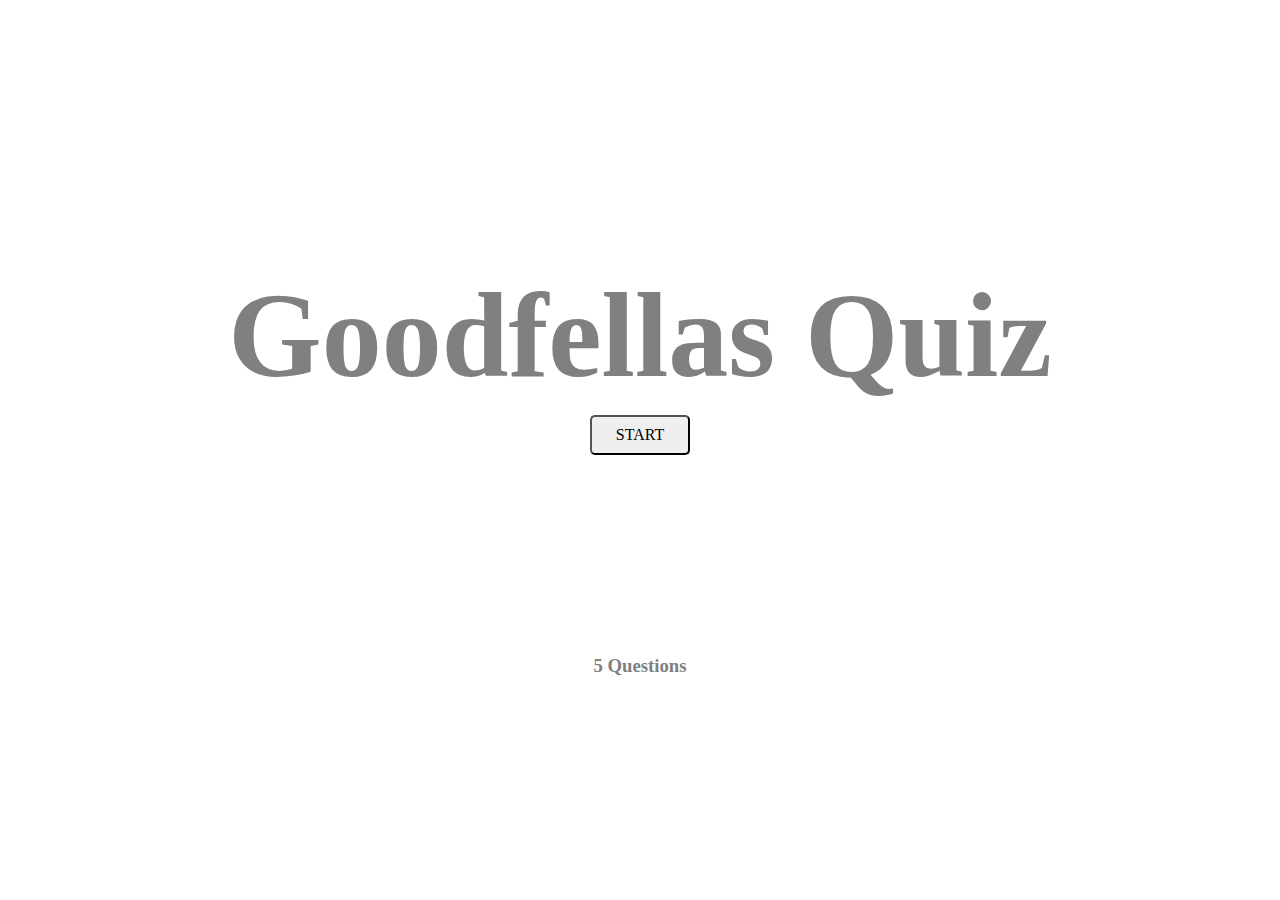
<file: index.html>
<!DOCTYPE html>
<html lang="en">
<head>
    <meta charset="UTF-8">
    <meta name="viewport" content="width=device-width, initial-scale=1.0">
    <title>Goodfellas Thinkful Quiz App</title>
    <link rel="stylesheet" href="normalize.css">
    <link rel="stylesheet" href="style.css">
</head>
<body>
    <main class="container">
        <section class="start">
            <h1>Goodfellas Quiz</h1>
            <a href="question1.html">
                <button type="button">START</button>
            </a>
            <h3 class="start_question_total">5 Questions</p>
        </section>
    </main>
</body>
</html>
</file>
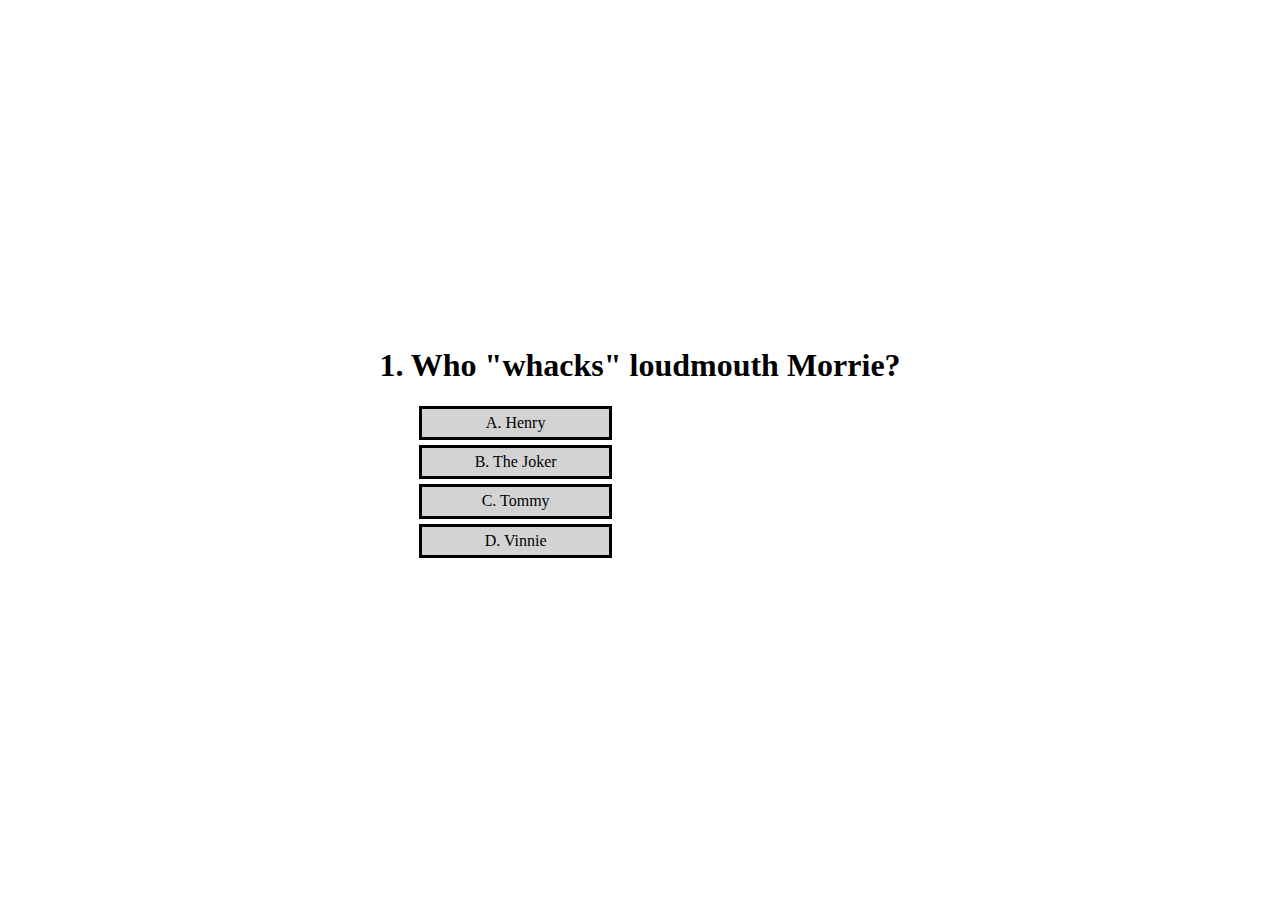
<file: question1.html>
<!DOCTYPE html>
<html lang="en">
<head>
    <meta charset="UTF-8">
    <meta name="viewport" content="width=device-width, initial-scale=1.0">
    <title>Goodfellas Quiz: Question 1</title>
    <link rel="stylesheet" href="normalize.css">
    <link rel="stylesheet" href="style.css">
</head>
<body>
   <main class="question_container">
       <section>
            <h1>1. Who "whacks" loudmouth Morrie?</h1>
            <ul class="answer_list">
                <li>A. Henry</li>
                <li>B. The Joker</li>
                <li>C. Tommy</li>
                <li>D. Vinnie</li>
            </ul>
       </section>
        
   </main>
</body>
</html>
</file>
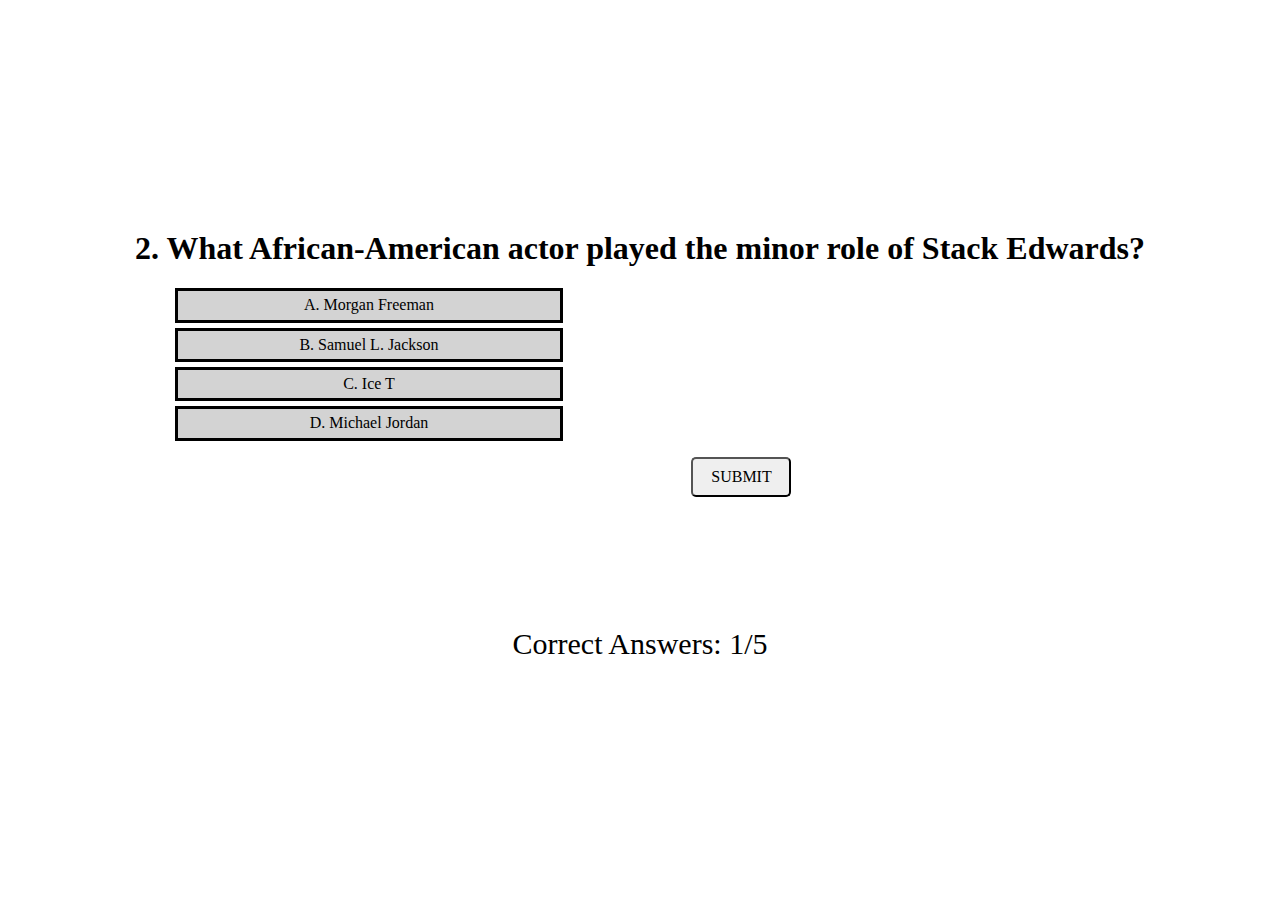
<file: question2.html>
<!DOCTYPE html>
<html lang="en">
<head>
    <meta charset="UTF-8">
    <meta name="viewport" content="width=device-width, initial-scale=1.0">
    <title>Goodfellas Quiz: Question 2</title>
    <link rel="stylesheet" href="normalize.css">
    <link rel="stylesheet" href="style.css">
</head>
<body>
   <main class="question_container">
       <section>
            <h1>2. What African-American actor played the minor role of Stack Edwards?</h1>
            <ul class="answer_list">
                <li>A. Morgan Freeman</li>
                <li>B. Samuel L. Jackson</li>
                <li>C. Ice T</li>
                <li>D. Michael Jordan</li>
            </ul>
            <div class="submit_button">
                <a href="question3.html">
                    <button type="button" >SUBMIT</button>
                </a>
            </div>
       </section>
       <section class="correct_answers">
           <p>Correct Answers: 1/5</p>
       </section>
        
   </main>
</body>
</html>
</file>
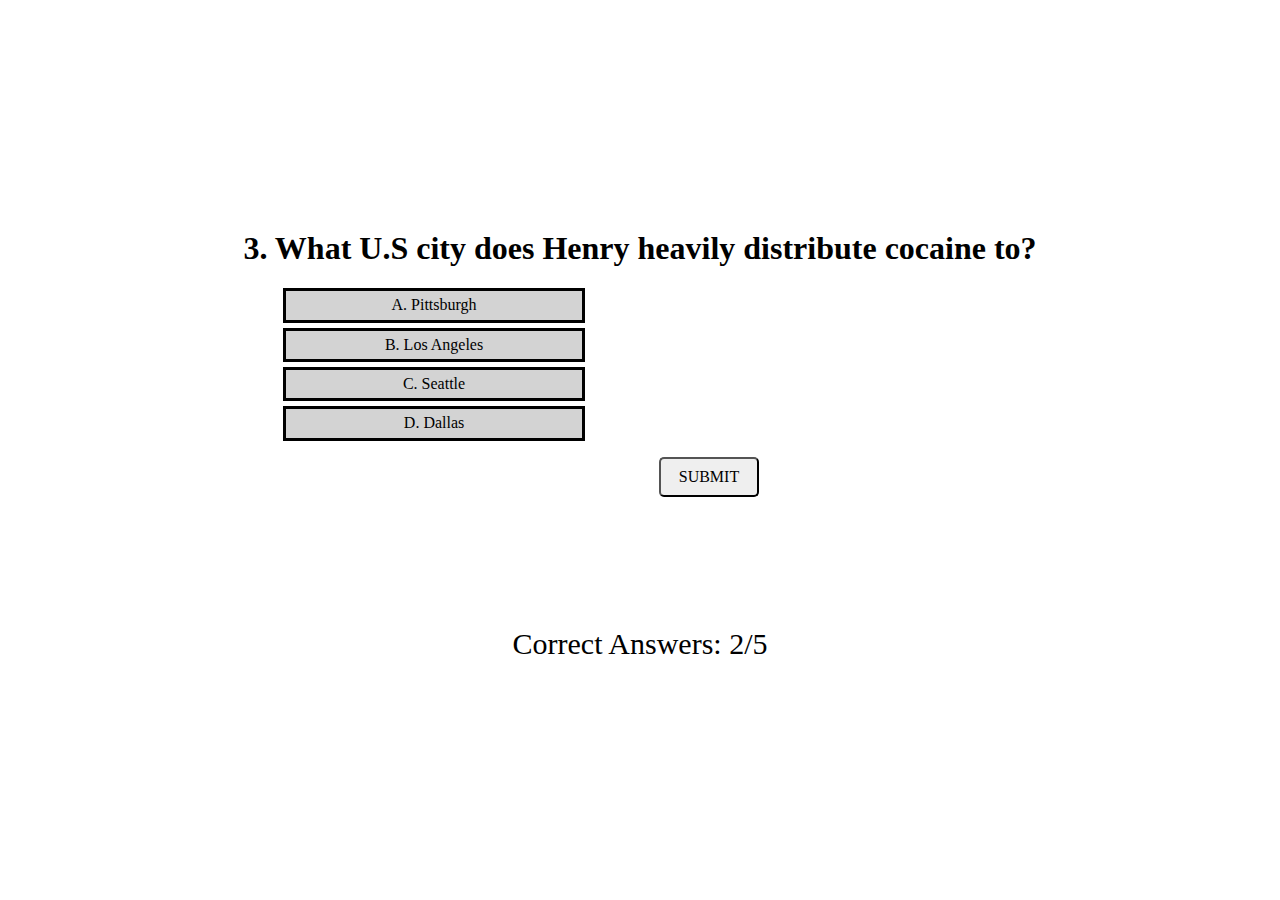
<file: question3.html>
<!DOCTYPE html>
<html lang="en">
<head>
    <meta charset="UTF-8">
    <meta name="viewport" content="width=device-width, initial-scale=1.0">
    <title>Goodfellas Quiz: Question 3</title>
    <link rel="stylesheet" href="normalize.css">
    <link rel="stylesheet" href="style.css">
</head>
<body>
   <main class="question_container">
       <section>
            <h1>3. What U.S city does Henry heavily distribute cocaine to? </h1>
            <ul class="answer_list">
                <li>A. Pittsburgh</li>
                <li>B. Los Angeles</li>
                <li>C. Seattle</li>
                <li>D. Dallas</li>
            </ul>
            <div class="submit_button">
                <a href="question4.html">
                    <button type="button" >SUBMIT</button>
                </a>
            </div>
       </section>
       <section class="correct_answers">
           <p>Correct Answers: 2/5</p>
       </section>
        
   </main>
</body>
</html>
</file>
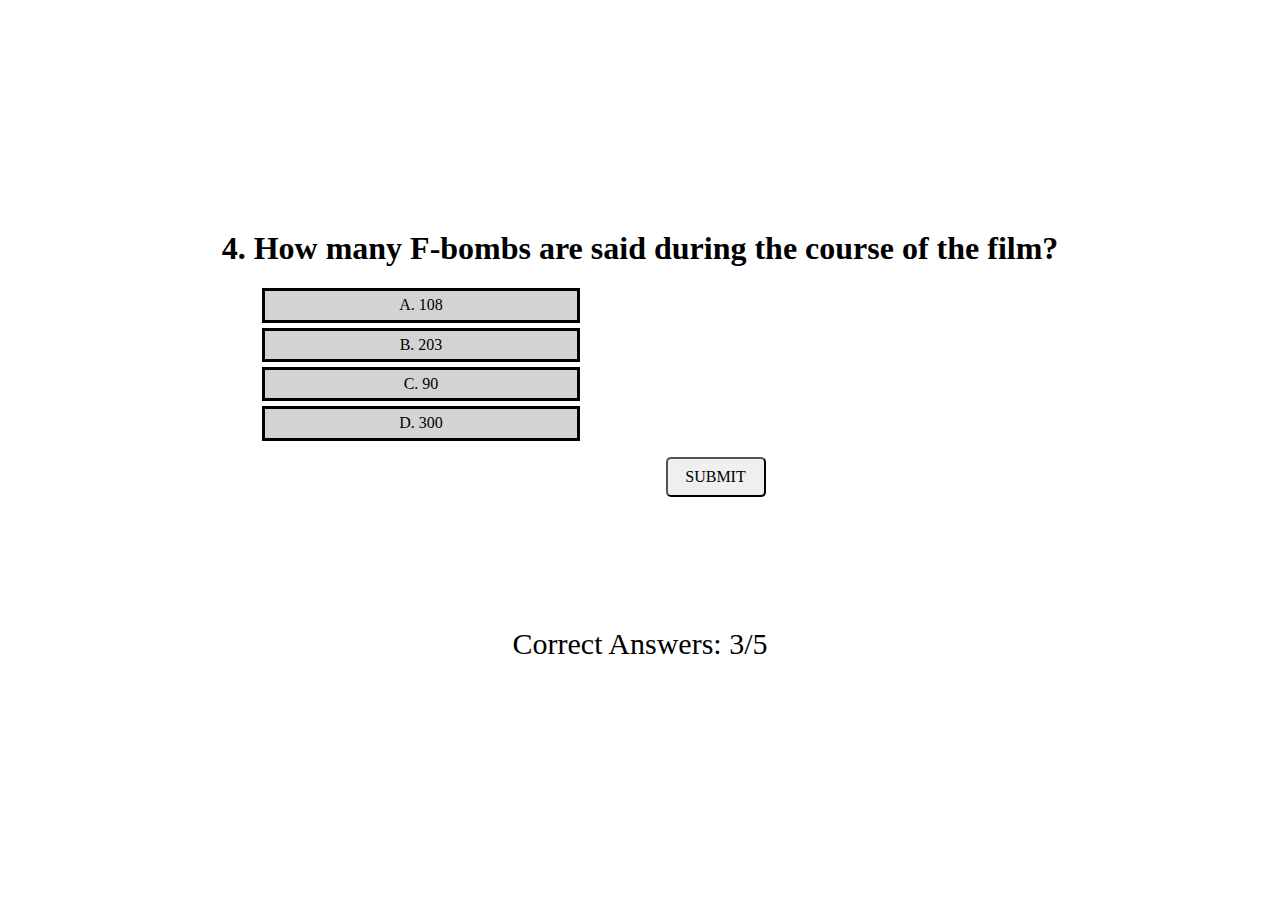
<file: question4.html>
<!DOCTYPE html>
<html lang="en">
<head>
    <meta charset="UTF-8">
    <meta name="viewport" content="width=device-width, initial-scale=1.0">
    <title>Goodfellas Quiz: Question 4</title>
    <link rel="stylesheet" href="normalize.css">
    <link rel="stylesheet" href="style.css">
</head>
<body>
   <main class="question_container">
       <section>
            <h1>4. How many F-bombs are said during the course of the film?</h1>
            <ul class="answer_list">
                <li>A. 108</li>
                <li>B. 203</li>
                <li>C. 90</li>
                <li>D. 300</li>
            </ul>
            <div class="submit_button">
                <a href="question5.html">
                    <button type="button" >SUBMIT</button>
                </a>
            </div>
       </section>
       <section class="correct_answers">
           <p>Correct Answers: 3/5</p>
       </section>
        
   </main>
</body>
</html>
</file>
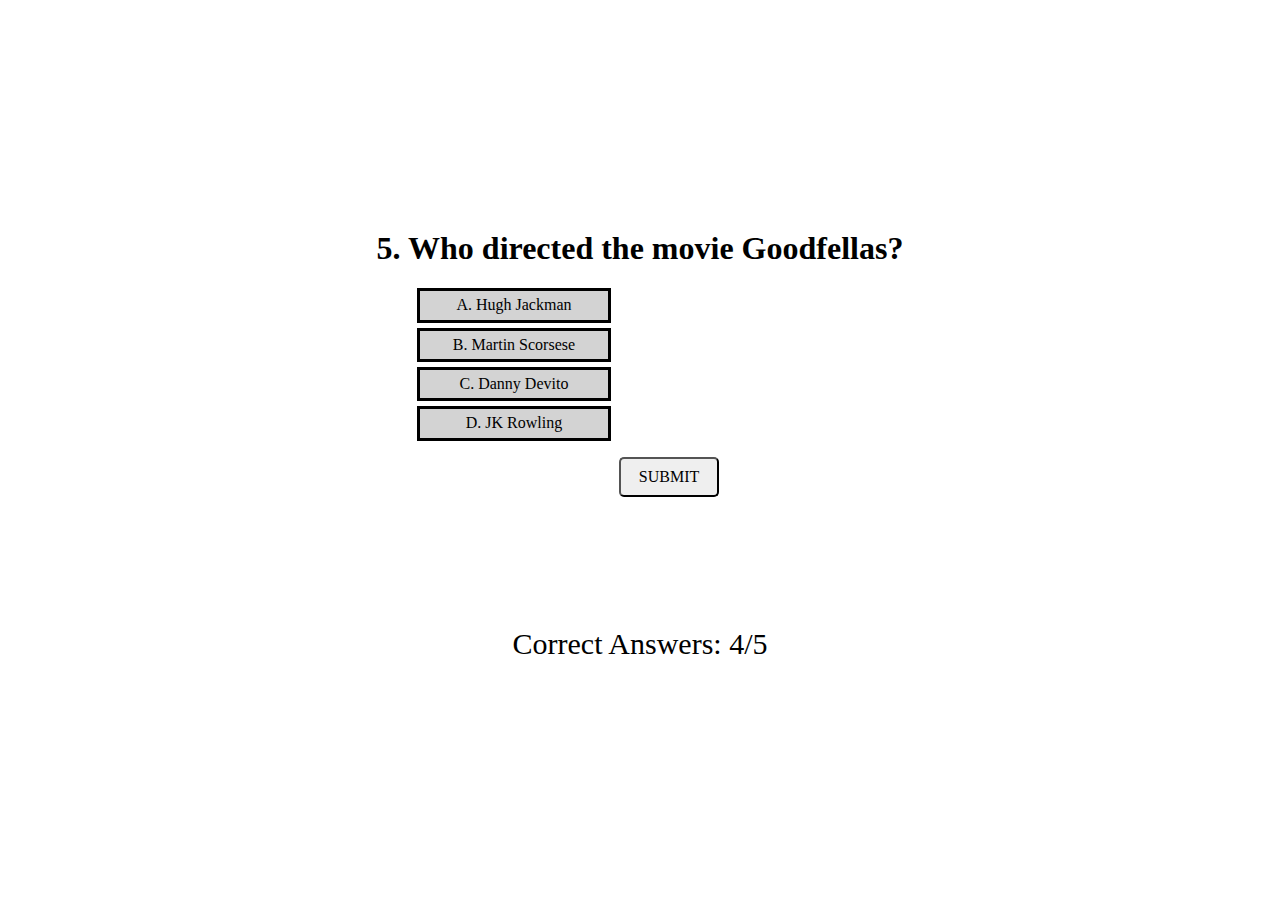
<file: question5.html>
<!DOCTYPE html>
<html lang="en">
<head>
    <meta charset="UTF-8">
    <meta name="viewport" content="width=device-width, initial-scale=1.0">
    <title>Goodfellas Quiz: Question 5</title>
    <link rel="stylesheet" href="normalize.css">
    <link rel="stylesheet" href="style.css">
</head>
<body>
   <main class="question_container">
       <section>
            <h1>5. Who directed the movie Goodfellas?</h1>
            <ul class="answer_list">
                <li>A. Hugh Jackman</li>
                <li>B. Martin Scorsese</li>
                <li>C. Danny Devito</li>
                <li>D. JK Rowling</li>
            </ul>
            <div class="submit_button">
                <a href="results.html">
                    <button type="button" >SUBMIT</button>
                </a>
            </div>
       </section>
       <section class="correct_answers">
           <p>Correct Answers: 4/5</p>
       </section>
        
   </main>
</body>
</html>
</file>
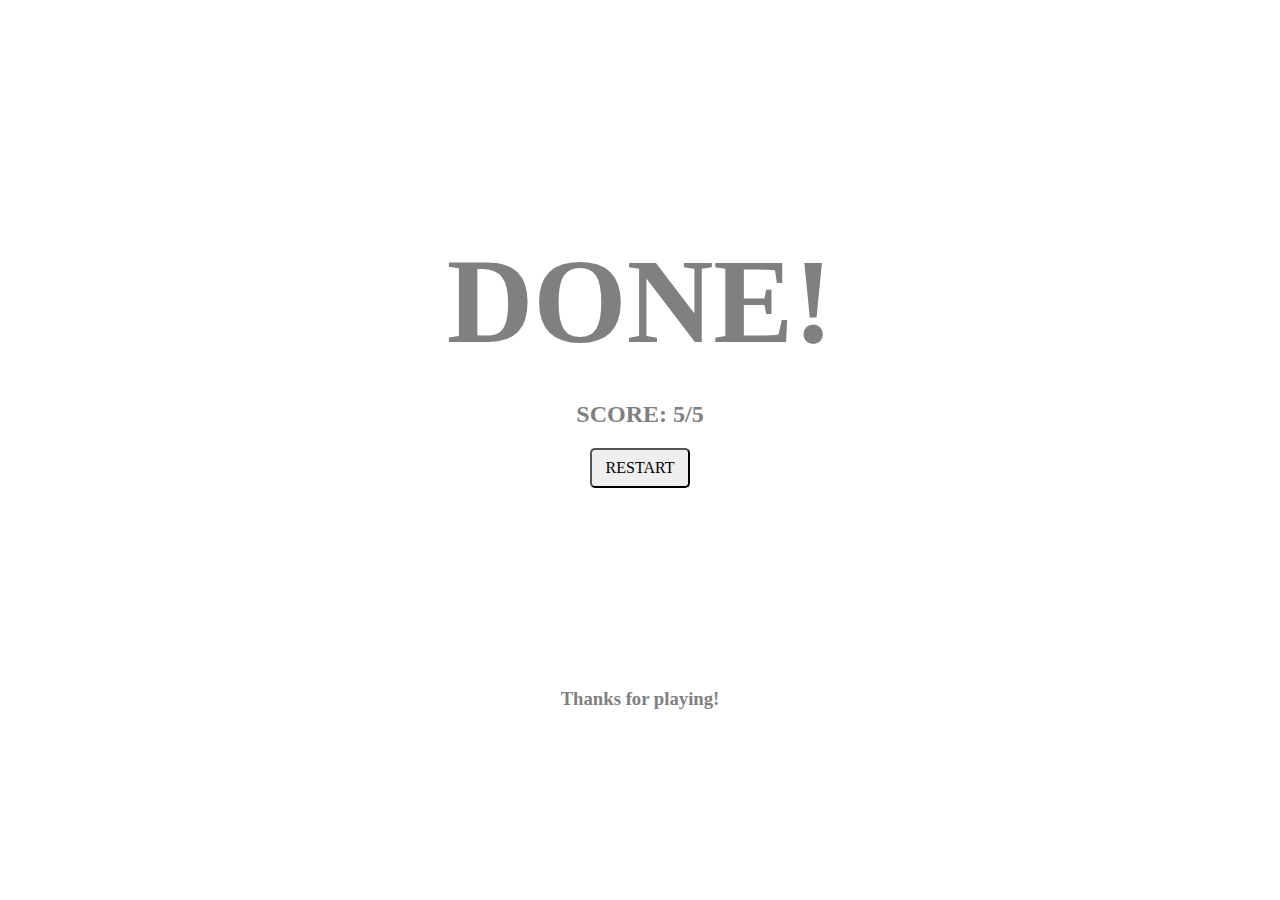
<file: results.html>
<!DOCTYPE html>
<html lang="en">
<head>
    <meta charset="UTF-8">
    <meta name="viewport" content="width=device-width, initial-scale=1.0">
    <title>Goodfellas Thinkful Quiz: Results</title>
    <link rel="stylesheet" href="normalize.css">
    <link rel="stylesheet" href="style.css">
</head>
<body>
    <main class="container">
        <section class="start">
            <h1>DONE!</h1>
            <h2>SCORE: 5/5</h2>
            <a href="index.html">
                <button type="button">RESTART</button>
            </a>
            <h3 class="start_question_total">Thanks for playing!</p>
        </section>
    </main>
</body>
</html>
</file>
<file: style.css>
* {
    box-sizing: border-box;
}

/* CSS Rules for Index Page */

html, body, .container {
    height: 100%;
    margin: 0;
}

.container, .start {
    display: flex;
    flex-direction: column;
    align-items: center;
    justify-content: center;
    color: gray;
}

.start h1 {
    font-size: 120px;
    margin-bottom: 10px;
}

button {
    width: 100px;
    height: 40px;
    border-radius: 5px;
}

.start_question_total {
    margin-top: 200px;
}


/* Questions 1-5 CSS Rules */

.question_container {
    margin: 0 auto;
    width: 100%;
    height: 100%;
    display: flex;
    flex-direction: column;
    align-items: center;
    justify-content: center;
    padding-left: 70px;
    padding-right: 70px;
}


.answer_list li {
    width: 40%;
    text-align:center;
    padding: 5px;
    margin-top: 5px;
    list-style: none;
    border: 3px solid black;
    background-color: lightgray;
}

.correct_answers {
    margin-top: 100px;;
    font-size: 30px;
}

.submit_button {
    width: 65%;
    text-align: right;
}


/* End CSS Rules */

h2 {
    font-weight: bold;
}
</file>
